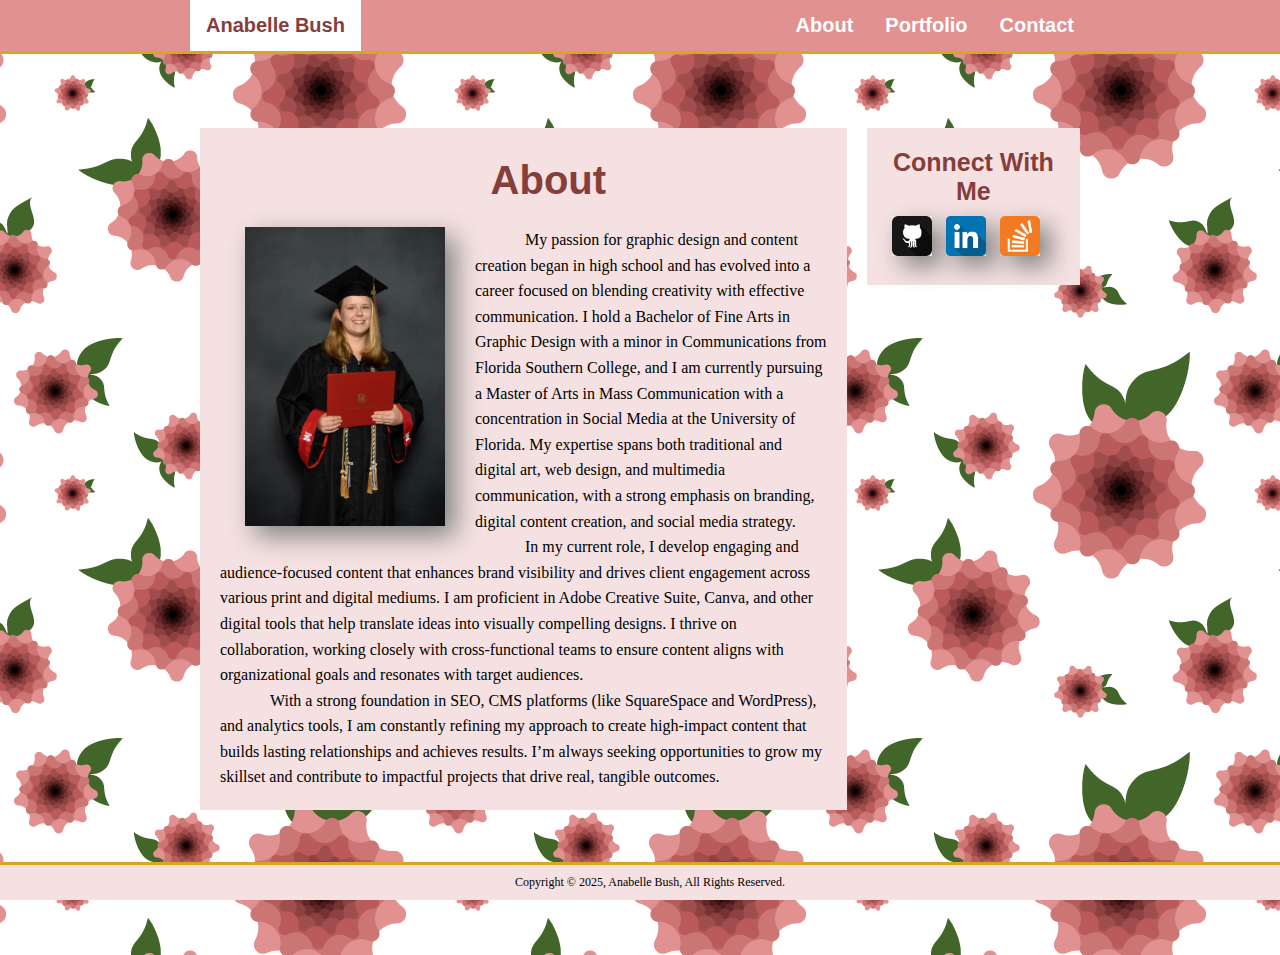
<file: index.html>
<!DOCTYPE html>
<html lang="en">
<head>
    <link rel="stylesheet" type="text/css" href="styles.css"/>
    <meta charset="UTF-8">
    <meta name="viewport" content="width=device-width, initial-scale=1.0">
    <meta name="description" content="Anabelle Bush's Portfolio">
    <meta name="keywords" content="art, portfolio, graphic design, design">
    <meta name="author" content="Anabelle Bush">
    <title>Anabelle Bush's Portfolio</title>
</head>

<body>
    <header>
        <div class="page-container">
            <nav class="navbar">
                <div class="name">Anabelle Bush</div>
                <div class="nav-links">
                    <a href="./index.html">About</a>
                    <a href="./portfolio.html">Portfolio</a>
                    <a href="./contact.html">Contact</a>
                </div>
            </nav>
        </div>
    </header>

    <main class="page-container">
        <div class="flex-container">
            <section class="about">
                <h1>About</h1>
                <img src="Images/fsc-graduation-2022.jpg" alt="Anabelle Bush wearing graduation robes" class="headshot" width="200">
                <p>My passion for graphic design and content creation began in high school and has evolved into a career focused on blending creativity with effective communication. I hold a Bachelor of Fine Arts in Graphic Design with a minor in Communications from Florida Southern College, and I am currently pursuing a Master of Arts in Mass Communication with a concentration in Social Media at the University of Florida. My expertise spans both traditional and digital art, web design, and multimedia communication, with a strong emphasis on branding, digital content creation, and social media strategy.</p>
                <p>In my current role, I develop engaging and audience-focused content that enhances brand visibility and drives client engagement across various print and digital mediums. I am proficient in Adobe Creative Suite, Canva, and other digital tools that help translate ideas into visually compelling designs. I thrive on collaboration, working closely with cross-functional teams to ensure content aligns with organizational goals and resonates with target audiences.</p>
                <p>With a strong foundation in SEO, CMS platforms (like SquareSpace and WordPress), and analytics tools, I am constantly refining my approach to create high-impact content that builds lasting relationships and achieves results. I’m always seeking opportunities to grow my skillset and contribute to impactful projects that drive real, tangible outcomes.</p>
            </section>
            <section class="social"><h2>Connect With Me</h2>
                <a href="https://github.com/AnabelleB99/m6-hw6-bush-anabelle.git"> <img src="Images/git.png" alt="Github Button" width="40" height="40"></a>
                <a href="https://www.linkedin.com/in/anabelle-bush/"> <img src="Images/linkedin.png" alt="LinkedIn Button" width="40" height="40"></a>
                <a href="https://stackoverflow.com"> <img src="Images/soverflow.png" alt="Stack Overflow Button" width="40" height="40"></a>
            </section>
        </div>
    </main>
        <footer>
            <p>Copyright &copy; 2025, Anabelle Bush, All Rights Reserved.</p>
        </footer>    
    
</body>
</html>
</file>
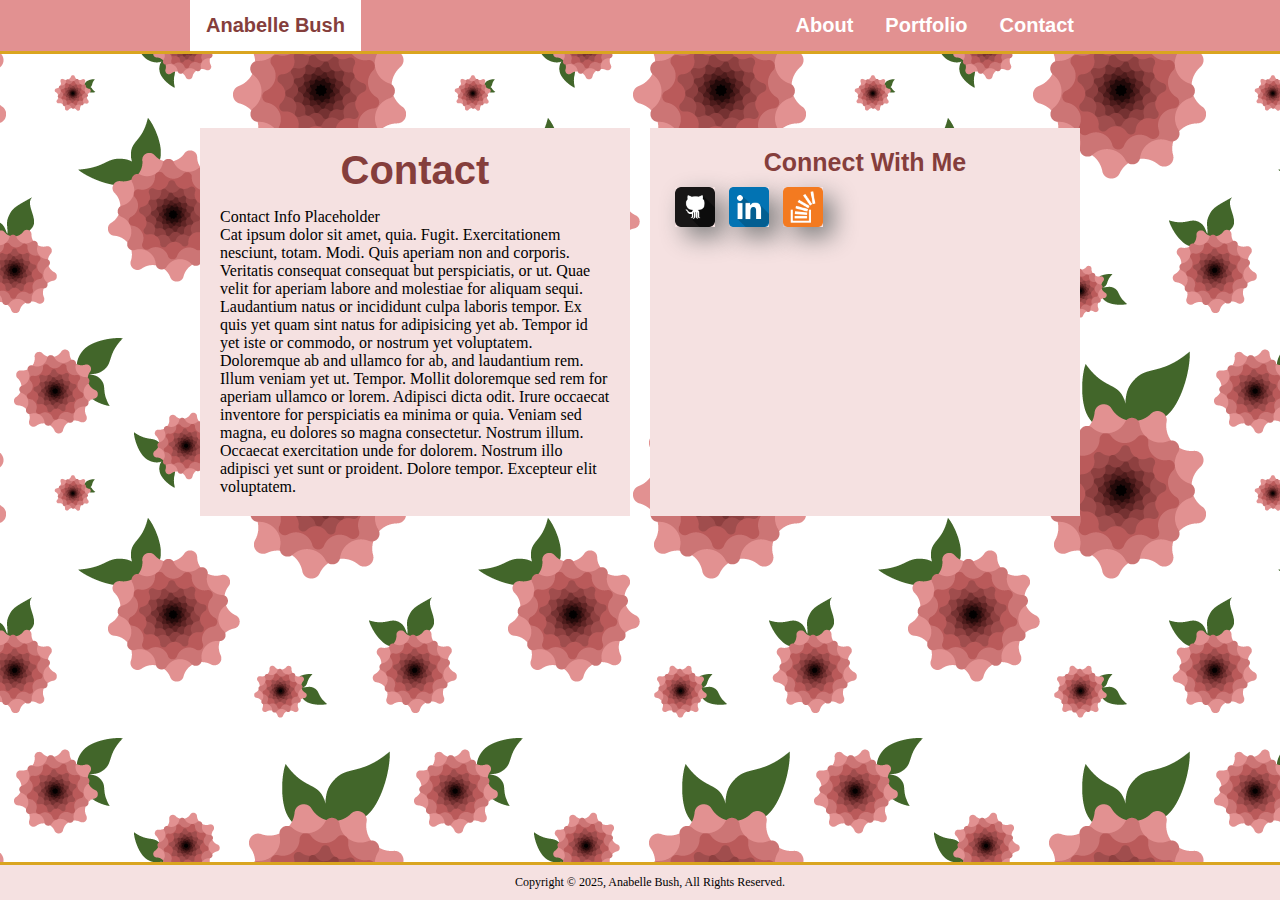
<file: contact.html>
<!DOCTYPE html>
<html lang="en">
<head>
    <link rel="stylesheet" type="text/css" href="styles.css"/>
    <meta charset="UTF-8">
    <meta name="viewport" content="width=device-width, initial-scale=1.0">
    <meta name="description" content="Anabelle Bush's Contact">
    <meta name="keywords" content="art, portfolio, graphic design, design, contact">
    <meta name="author" content="Anabelle Bush">
    <title>Anabelle Bush's Contact</title>
</head>

<body>
    <header>
        <div class="page-container">
            <nav class="navbar">
                <div class="name">Anabelle Bush</div>
                <div class="nav-links">
                    <a href="./index.html">About</a>
                    <a href="./portfolio.html">Portfolio</a>
                    <a href="./contact.html">Contact</a>
                </div>
            </nav>
        </div>
    </header>

    <main class="page-container">
        <div class="flex-container">
            <section>
                <h1>Contact</h1>
                    <p>Contact Info Placeholder</p>
                    <p>Cat ipsum dolor sit amet, quia. Fugit. Exercitationem nesciunt, totam. Modi. Quis aperiam non and corporis. Veritatis consequat consequat but perspiciatis, or ut. Quae velit for aperiam labore and molestiae for aliquam sequi. Laudantium natus or incididunt culpa laboris tempor. Ex quis yet quam sint natus for adipisicing yet ab. Tempor id yet iste or commodo, or nostrum yet voluptatem. Doloremque ab and ullamco for ab, and laudantium rem. Illum veniam yet ut. Tempor. Mollit doloremque sed rem for aperiam ullamco or lorem. Adipisci dicta odit. Irure occaecat inventore for perspiciatis ea minima or quia. Veniam sed magna, eu dolores so magna consectetur. Nostrum illum. Occaecat exercitation unde for dolorem. Nostrum illo adipisci yet sunt or proident. Dolore tempor. Excepteur elit voluptatem.</p>
            </section>
            <section>
                <aside>
                    <h2 class="social">Connect With Me</h2>
                    <a href="https://github.com/AnabelleB99/m5-hw5-bush-anabelle.git"> <img src="Images/git.png" alt="Github Button" width="40" height="40"></a>
                    <a href="https://www.linkedin.com/in/anabelle-bush/"> <img src="Images/linkedin.png" alt="LinkedIn Button" width="40" height="40"></a>
                    <a href="https://stackoverflow.com"> <img src="Images/soverflow.png" alt="Stack Overflow Button" width="40" height="40"></a>
                </aside>
            </section>
        </div>
    </main>
    <footer>
        <p>Copyright &copy; 2025, Anabelle Bush, All Rights Reserved.</p>
    </footer>    
</body>
</html>
</file>
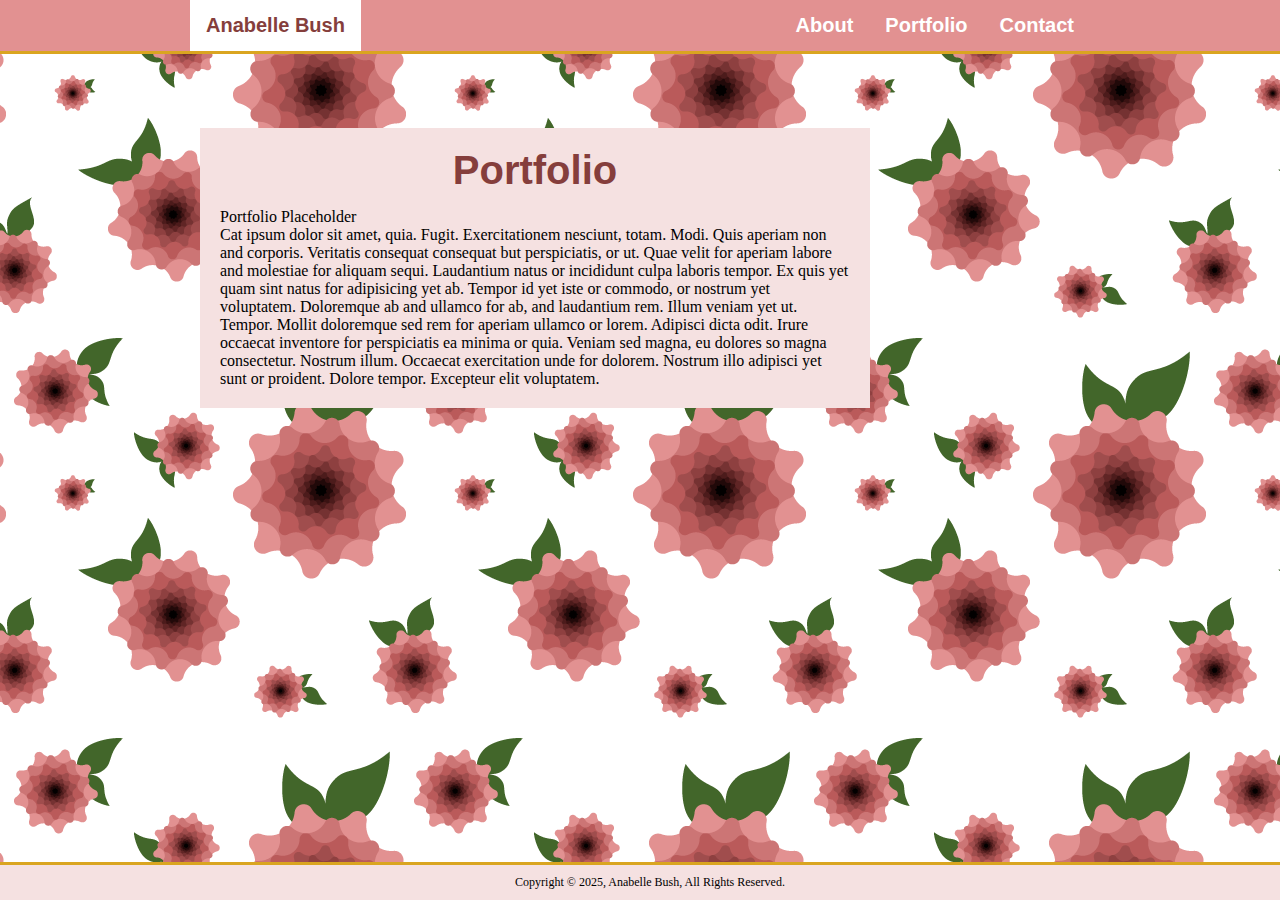
<file: portfolio.html>
<!DOCTYPE html>
<html lang="en">
<head>
    <link rel="stylesheet" type="text/css" href="styles.css"/>
    <meta charset="UTF-8">
    <meta name="viewport" content="width=device-width, initial-scale=1.0">
    <meta name="description" content="Anabelle Bush's Portfolio">
    <meta name="keywords" content="art, portfolio, graphic design, design, portfolio">
    <meta name="author" content="Anabelle Bush">
    <title>Anabelle Bush's Portfolio</title>
</head>

<body>
    <header>
        <div class="page-container">
            <nav class="navbar">
                <div class="name">Anabelle Bush</div>
                <div class="nav-links">
                    <a href="./index.html">About</a>
                    <a href="./portfolio.html">Portfolio</a>
                    <a href="./contact.html">Contact</a>
                </div>
            </nav>
        </div>
    </header> 
 
    <main class="page-container">
        <div class="flex-container">
            <section>
                <h1>Portfolio</h1>
                <p>Portfolio Placeholder</p>
                <p>Cat ipsum dolor sit amet, quia. Fugit. Exercitationem nesciunt, totam. Modi. Quis aperiam non and corporis. Veritatis consequat consequat but perspiciatis, or ut. Quae velit for aperiam labore and molestiae for aliquam sequi. Laudantium natus or incididunt culpa laboris tempor. Ex quis yet quam sint natus for adipisicing yet ab. Tempor id yet iste or commodo, or nostrum yet voluptatem. Doloremque ab and ullamco for ab, and laudantium rem. Illum veniam yet ut. Tempor. Mollit doloremque sed rem for aperiam ullamco or lorem. Adipisci dicta odit. Irure occaecat inventore for perspiciatis ea minima or quia. Veniam sed magna, eu dolores so magna consectetur. Nostrum illum. Occaecat exercitation unde for dolorem. Nostrum illo adipisci yet sunt or proident. Dolore tempor. Excepteur elit voluptatem.</p>
            </section>
        </div>
    </main>  

    <footer>
        <p>Copyright &copy; 2025, Anabelle Bush, All Rights Reserved.</p>
    </footer>    
</body>
</html>
</file>
<file: styles.css>
* {
    margin: 0;
    padding: 0;
    border: 0;
}

.page-container {
    max-width: 900px;
    margin: 0 auto;
 }

body {
    background-image: url(Images/pink-flowers.png);
}

 header {
    background-color: #e29191;
    border-bottom: 3px solid goldenrod;
    font-family: sans-serif;
    margin-bottom: 5%;
}

/* Nav Bar Start*/
.navbar {
    display: flex;
    justify-content: space-between;
    align-items: center;
    margin: 0;
}
/* Navigation links styling */
.nav-links {
    color: white;
    display: flex;
    font-weight: bold;
}
.nav-links a {
    color: #fff;
    text-decoration: none;
    font-size: 20px;
    padding: 14px 16px;
}
.nav-links a:hover {
    background-color: white;
    color: #853e3c;
}
/* Name styling */
.name {
    text-decoration: none;
    font-size: 20px;
    color: #853e3c;
    background-color:white;
    margin-right: auto;
    padding: 14px 16px;
    font-weight: bold;
}
/* End Nav Bar */

/* Main Body Flex */
.flex-container {
    display: flex;
    margin-bottom: 15%;
  }

.flex-container > section {
    background-color: #f5e1e1;
    margin: 10px;
    padding: 20px;
    width: 70%;
  }

.flex-container > section.social {
    background-color: #f5e1e1;
    margin: 10px;
    padding: 20px;
    height: 20%;
    width: 20%;
  }
/* End Main Body Flex */

/* Main Content */
h1 {
    font-family: sans-serif;
    font-size: 40px;
    color: #853e3c;
    text-align: center;
    padding-bottom: 15px;
}

.about {
    font-size: 16px;
    line-height: 1.6;
    text-indent: 50px;
    padding: 10px 30px;
}

img.headshot {
    margin: 0 30px 15px 25px;
    float: left;
    box-shadow: 10px 10px 25px gray;
}

h2 {
    font-family: sans-serif;
    font-size: 25px;
    color: #853e3c;
    text-align: center;
    padding-bottom: 5px;
}

img {
    box-shadow: 10px 10px 25px gray;
    margin: 5px;
}
/* End Main Content */

/* Footer */
footer {
    position: fixed;
    left: 0;
    bottom: 0;
    padding: 10px;
    width: 100%;
    background-color: #f5e1e1;
    border-top: 3px solid goldenrod;
    font-size: 12px;
    text-align: center;
}
/* End Footer */
</file>
